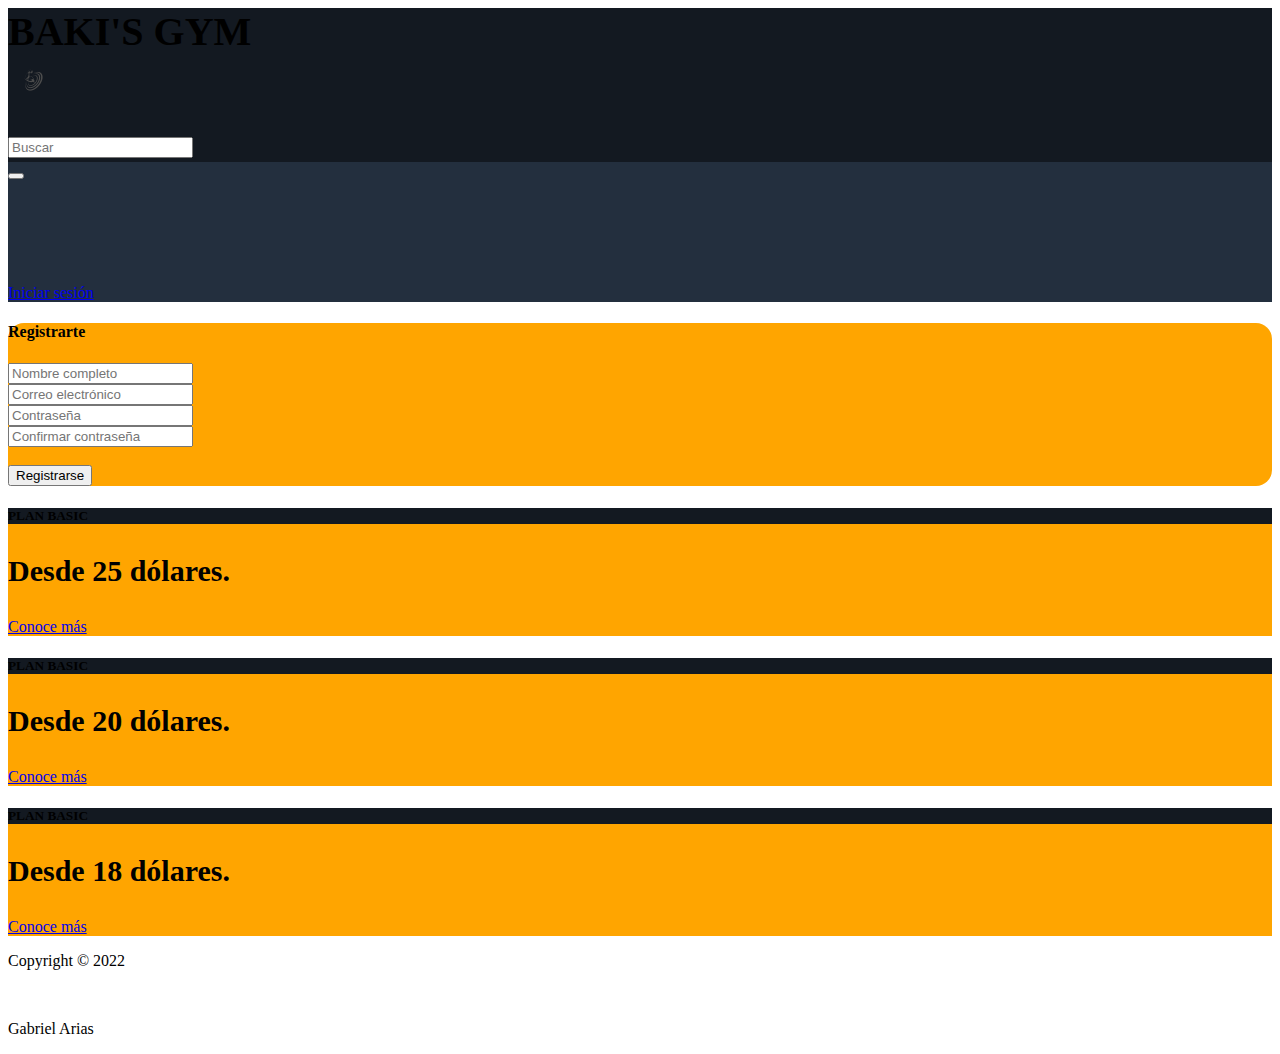
<file: index.html>
<!DOCTYPE html>
<html lang="en">

<head>
    <meta charset="UTF-8">
    <link href="https://cdn.jsdelivr.net/npm/bootstrap@5.2.0/dist/css/bootstrap.min.css" rel="stylesheet"
        integrity="sha384-gH2yIJqKdNHPEq0n4Mqa/HGKIhSkIHeL5AyhkYV8i59U5AR6csBvApHHNl/vI1Bx" crossorigin="anonymous">
    <link rel="stylesheet" href="index.css">
    <meta http-equiv="X-UA-Compatible" content="IE=edge">
    <meta name="viewport" content="width=device-width, initial-scale=1.0">
    <title>Document</title>
</head>

<body>
    <header class="mb-5">
        <div class="p-3 text-center text-white" style="background-color: #131921; font-size: 40px; font-weight: bold;">BAKI'S GYM<div class="container">
                <div class="row">
                    <div class="col-md-4 d-flex justify-content-center justify-content-md-start mb-3 mb-md-0">
                        <a href="#!" class="ms-md-2">
                            <img src="img/pngwing.com.png" height="50" />
                        </a>
                    </div>

                    <div class="col-md-4">
                        <form class="d-flex input-group w-auto my-auto mb-3 mb-md-0">
                            <input autocomplete="off" type="search" class="form-control rounded" placeholder="Buscar" />
                            <span class="input-group-text border-0 d-none d-lg-flex"><i
                                    class="fas fa-search text-white"></i></span>
                        </form>
                    </div>

                    <div class="col-md-4 d-flex justify-content-center justify-content-md-end align-items-center">
                    </div>
                </div>
            </div>
        </div>

        <!-- Navbar -->
        <nav class="navbar navbar-expand-lg navbar-dark" style="background-color: #232f3e">
            <button class="navbar-toggler" type="button" data-bs-toggle="collapse"
                data-bs-target="#navbarSupportedContent" aria-controls="navbarSupportedContent" aria-expanded="false"
                aria-label="Toggle navigation">
                <span class="navbar-toggler-icon"></span>
            </button>
            <div class="collapse navbar-collapse" id="navbarSupportedContent">
                <ul class="navbar-nav me-auto mb-2 mb-lg-0">
                    <ul class="navbar-nav flex-row">
                        <li class="nav-item me-2 me-lg-0">
                            <a class="nav-link" href="Inicio.html" role="button" data-mdb-toggle="sidenav"
                                data-mdb-target="#sidenav-1" class="btn shadow-0 p-0 me-3" aria-controls="#sidenav-1"
                                aria-haspopup="true">
                                <i class="fas fa-bars me-1"></i>
                                <span>Inicio</span>
                            </a>
                        </li>
                        </li>
                        <li class="nav-item me-2 me-lg-0 d-none d-md-inline-block">
                            <a class="nav-link" href="#">Sedes</a>
                        </li>
                        <li class="nav-item me-2 me-lg-0 d-none d-md-inline-block">
                            <a class="nav-link"
                                href="https://entrenamientosanime.blogspot.com/2019/10/entrenamiento-baki-hanma-calistenia.html">Inspiraciones</a>
                        </li>
                        <li class="nav-item me-2 me-lg-0 d-none d-md-inline-block">
                            <a class="nav-link" href="#">Contactar</a>
                        </li>
                    </ul>
                </ul>
                <a href="Login.html" class="btn btn-outline-light">Iniciar sesión</a>
            </div>
            <i class="material-icons"></i>
            </button>
    </header>

    <section class="vh-100 gradient-custom">
        <div class="container py-5 h-100">
            <div class="row d-flex justify-content-center align-items-center h-100">
                <div class="col-12 col-md-8 col-lg-6 col-xl-5">
                    <div class="card bg-dark text-white" style="border-radius: 1rem;">
                        <div class="card-body p-5 text-center">
                            <div class="card-back">
                                <div class="center-wrap">
                                    <div class="section text-center">
                                        <h4 class="mb-4 pb-3">Registrarte</h4>
                                        <div class="form-group">
                                            <input type="text" name="logname" class="form-style"
                                                placeholder="Nombre completo" id="logname" autocomplete="on">
                                            <i class="input-icon uil uil-user"></i>
                                        </div>
                                        <div class="form-group mt-2">
                                            <input type="email" name="logemail" class="form-style"
                                                placeholder="Correo electrónico" id="logemail" autocomplete="on">
                                            <i class="input-icon uil uil-at"></i>
                                        </div>
                                        <div class="form-group mt-2">
                                            <input type="password" name="logpass" class="form-style"
                                                placeholder="Contraseña" id="logpass" autocomplete="off">
                                            <i class="input-icon uil uil-lock-alt"></i>
                                        </div>
                                        <div class="form-group mt-2">
                                            <input type="passwordconfirm" name="logpass" class="form-style"
                                                placeholder="Confirmar contraseña" id="logpass" autocomplete="off">
                                            <i class="input-icon uil uil-lock-alt"></i>
                                        </div>
                                        <br>
                                        <button type="submit" class="btn btn-primary my-1">Registrarse</button>
                                    </div>
                                </div>
                            </div>
                        </div>
                    </div>
                </div>
            </div>
        </div>
    </section>

    <div class="m-4">
        <div class="row row-cols-1 row-cols-md-3 g-3">
            <div class="col">
                <div class="card text-center">
                    <div class="card-body">
                        <h5 class="card-title text-white" style="background-color: #131921">PLAN BASIC</h5>
                        <b><p class="p-4 card-text" style="font-size: 30px">Desde 25 dólares.</p></b>                        
                        <a href="#" class="btn btn-dark">Conoce más</a>
                    </div>
                </div>
            </div>
            <div class="col">
                <div class="card text-center">
                    <div class="card-body">
                        <h5 class="card-title text-white" style="background-color: #131921">PLAN BASIC</h5>
                        <b><p class="p-4 card-text" style="font-size: 30px">Desde 20 dólares.</p></b>
                        <a href="#" class="btn btn-dark">Conoce más</a>
                    </div>
                </div>
            </div>
            <div class="col">
                <div class="card text-center">
                    <div class="card-body">
                        <h5 class="card-title text-white" style="background-color: #131921">PLAN BASIC</h5>
                        <b><p class="p-4 card-text" style="font-size: 30px">Desde 18 dólares.</p></b>
                        <a href="#" class="btn btn-dark">Conoce más</a>
                    </div>
                </div>
            </div>
        </div>
    </div>

    <footer>
        <p class=text-center>Copyright ©  2022</p>
        <br>
        <p class=text-center>Gabriel Arias</p>
    </footer>
</body>

</html>
</file>
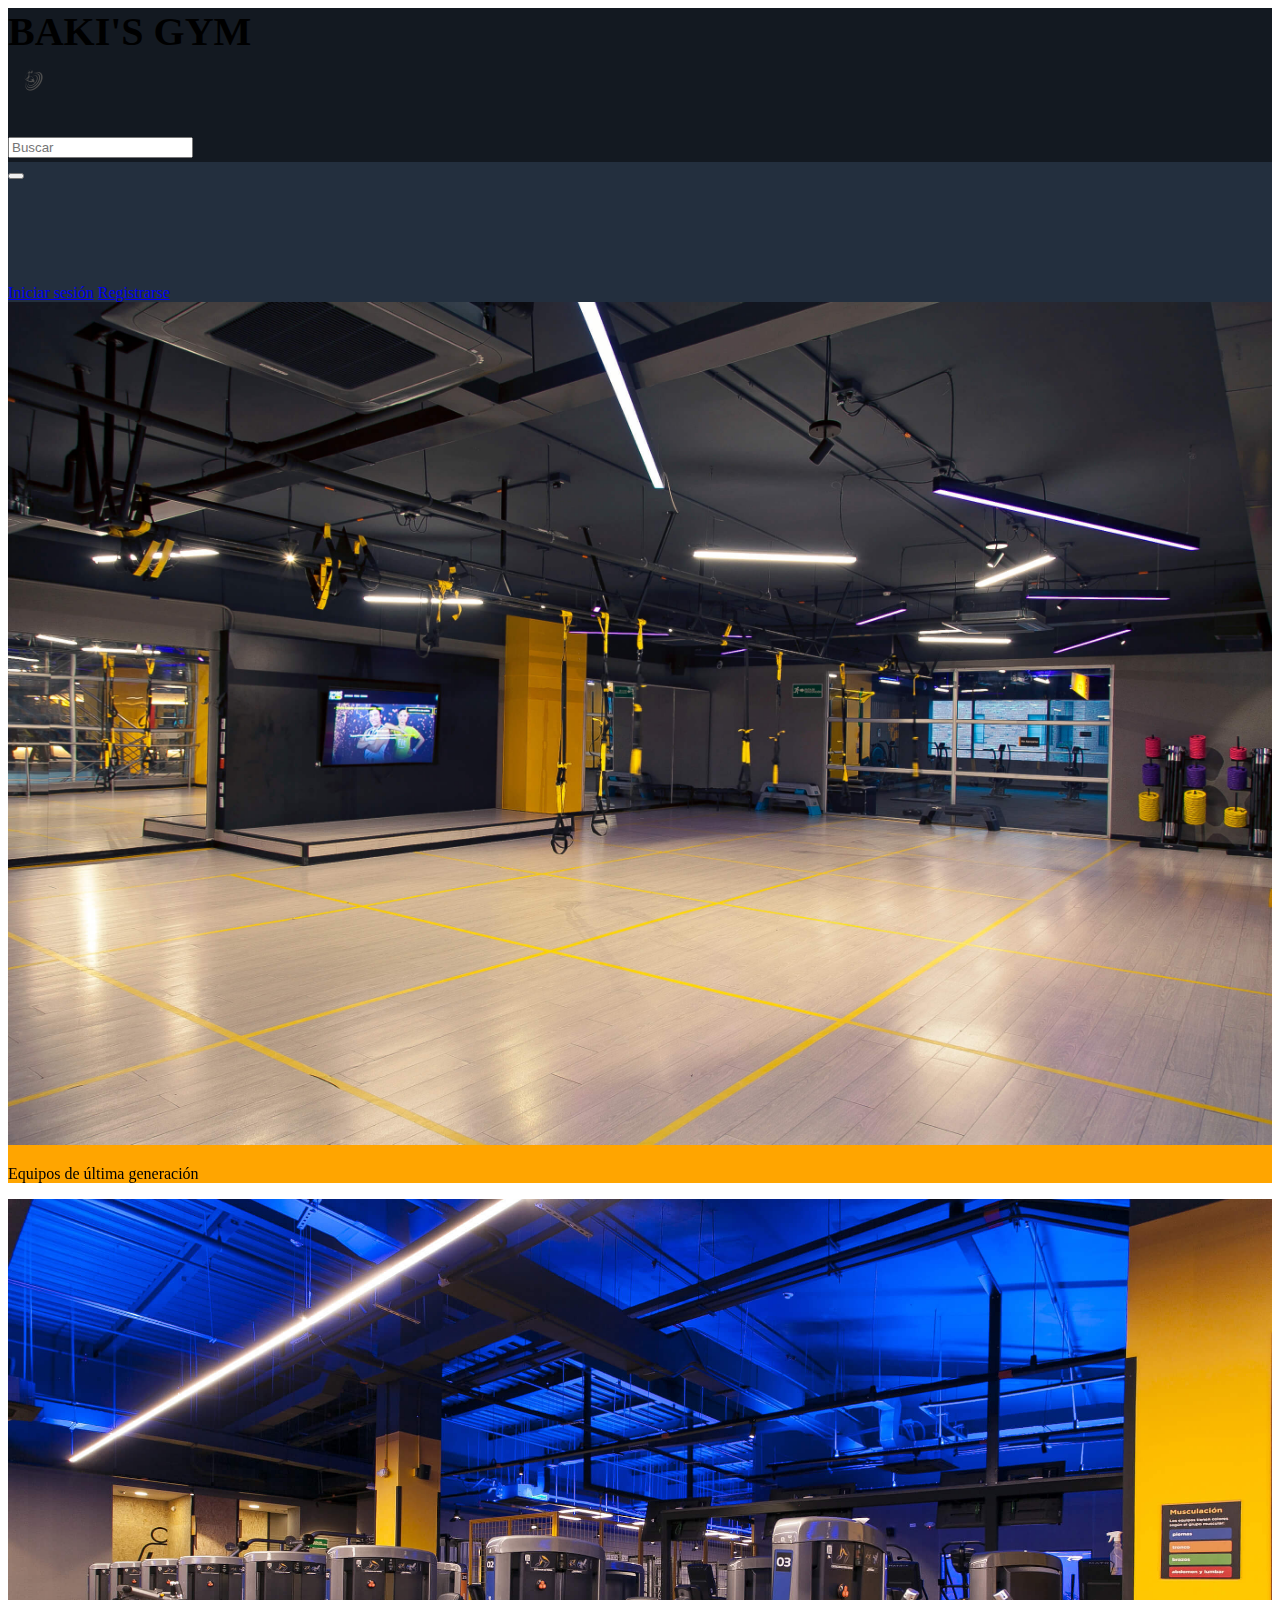
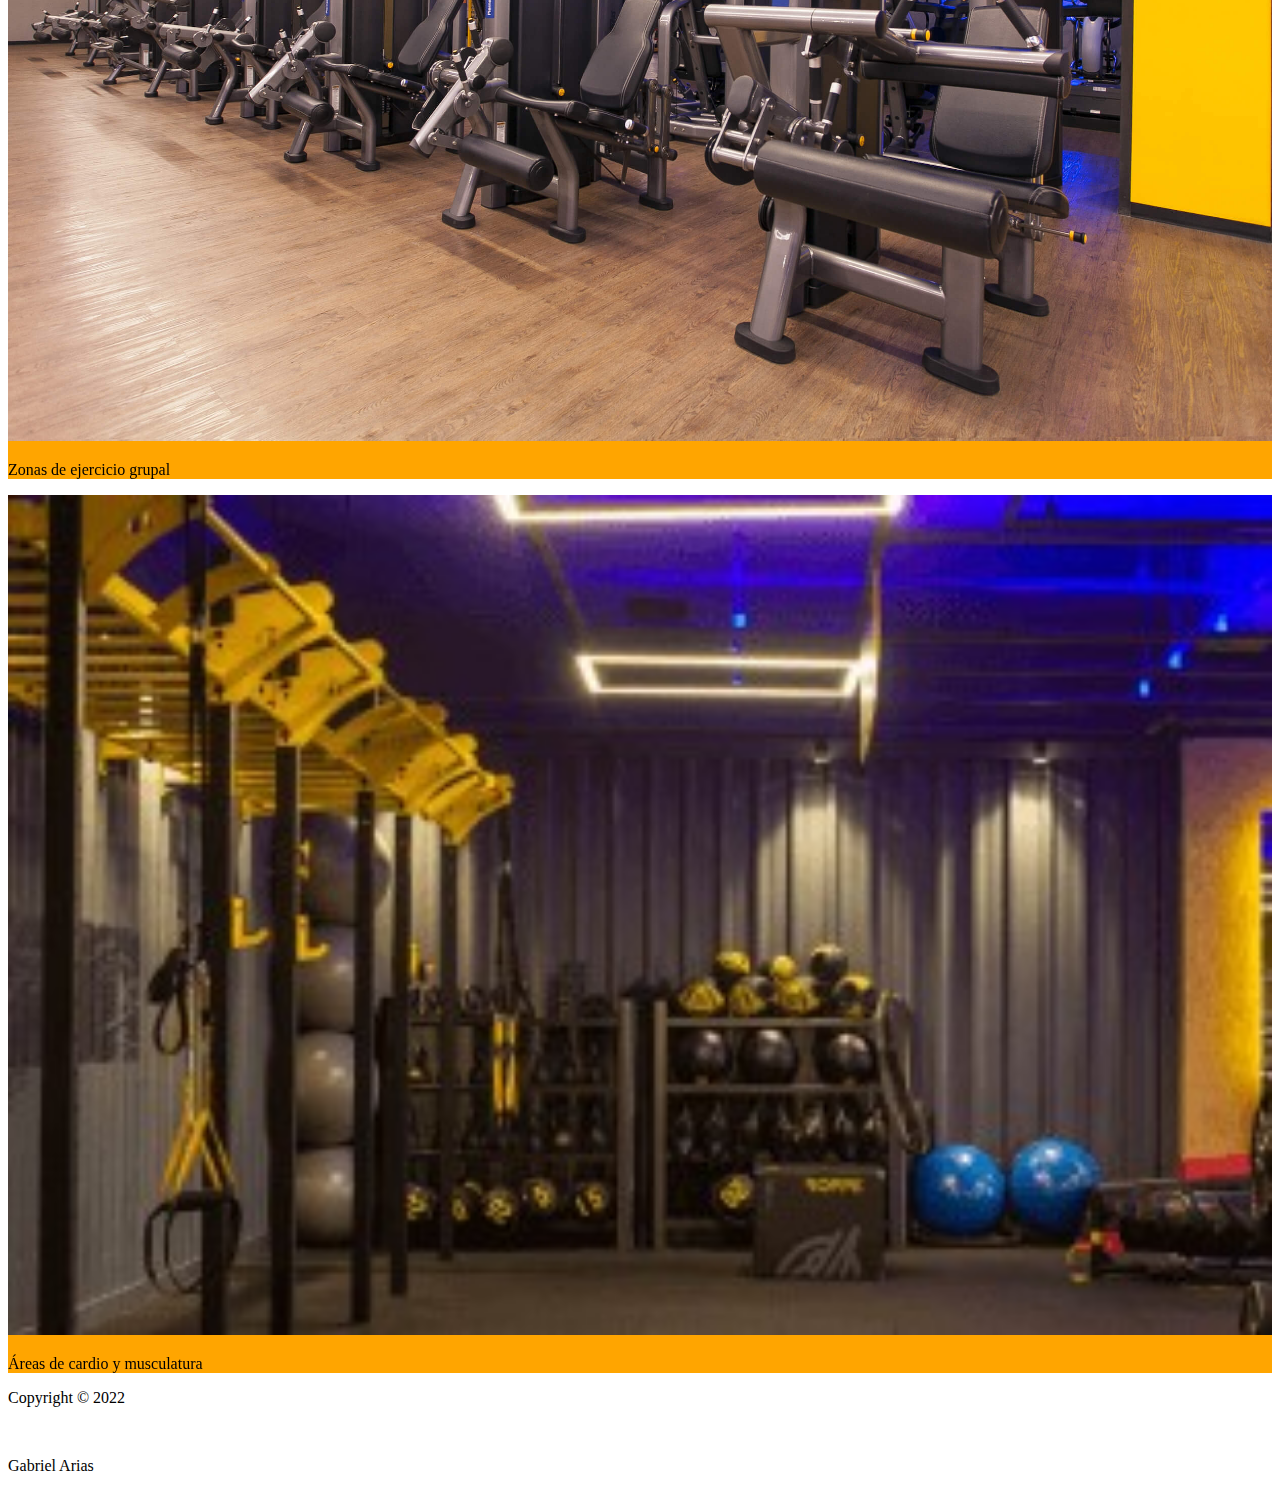
<file: Inicio.html>
<!DOCTYPE html>
<html lang="en">
<head>
    <meta charset="UTF-8">
    <link href="https://cdn.jsdelivr.net/npm/bootstrap@5.2.0/dist/css/bootstrap.min.css" rel="stylesheet"
        integrity="sha384-gH2yIJqKdNHPEq0n4Mqa/HGKIhSkIHeL5AyhkYV8i59U5AR6csBvApHHNl/vI1Bx" crossorigin="anonymous">
    <link rel="stylesheet" href="index.css">
    <meta http-equiv="X-UA-Compatible" content="IE=edge">
    <meta name="viewport" content="width=device-width, initial-scale=1.0">
    <title>Document</title>
</head meta name="viewport" content="width=device-width, initial-scale=1">

<body>
    <header class="mb-5">
        <div class="p-3 text-center text-white" style="background-color: #131921; font-size: 40px; font-weight: bold;">BAKI'S GYM<div class="container">
                <div class="row">
                    <div class="col-md-4 d-flex justify-content-center justify-content-md-start mb-3 mb-md-0">
                        <a href="#!" class="ms-md-2">
                            <img src="img/pngwing.com.png" height="50" />
                        </a>
                    </div>

                    <div class="col-md-4">
                        <form class="d-flex input-group w-auto my-auto mb-3 mb-md-0">
                            <input autocomplete="off" type="search" class="form-control rounded" placeholder="Buscar" />
                            <span class="input-group-text border-0 d-none d-lg-flex"><i
                                    class="fas fa-search text-white"></i></span>
                        </form>
                    </div>

                    <div class="col-md-4 d-flex justify-content-center justify-content-md-end align-items-center">
                    </div>
                </div>
            </div>
        </div>      

        <!-- Navbar -->
        <nav class="navbar navbar-expand-lg navbar-dark" style="background-color: #232f3e">
            <button class="navbar-toggler" type="button" data-bs-toggle="collapse"
                data-bs-target="#navbarSupportedContent" aria-controls="navbarSupportedContent" aria-expanded="false"
                aria-label="Toggle navigation">
                <span class="navbar-toggler-icon"></span>
            </button>
            <div class="collapse navbar-collapse" id="navbarSupportedContent">
                <ul class="navbar-nav me-auto mb-2 mb-lg-0">
                    <ul class="navbar-nav flex-row">
                        <li class="nav-item me-2 me-lg-0">
                            <a class="nav-link" href="Inicio.html" role="button" data-mdb-toggle="sidenav"
                                data-mdb-target="#sidenav-1" class="btn shadow-0 p-0 me-3" aria-controls="#sidenav-1"
                                aria-haspopup="true">
                                <i class="fas fa-bars me-1"></i>
                                <span>Inicio</span>
                            </a>
                        </li>
                        </li>
                        <li class="nav-item me-2 me-lg-0 d-none d-md-inline-block">
                            <a class="nav-link" href="#">Sedes</a>
                        </li>
                        <li class="nav-item me-2 me-lg-0 d-none d-md-inline-block">
                            <a class="nav-link"
                                href="https://entrenamientosanime.blogspot.com/2019/10/entrenamiento-baki-hanma-calistenia.html">Inspiraciones</a>
                        </li>
                        <li class="nav-item me-2 me-lg-0 d-none d-md-inline-block">
                            <a class="nav-link" href="#">Contactar</a>
                        </li>
                    </ul>
                </ul>
                <a href="Login.html" class="btn btn-outline-light">Iniciar sesión</a>
                <a href="index.html" class="btn btn-outline-light">Registrarse</a>
            </div>
        </nav>
      
        <div id="container2">
            <div class="album py-5 bg-light">
                <div class="container">
                    <div class="row row-cols-1 row-cols-sm-2 row-cols-md-3 g-3">
                        <div class="col">
                            <div class="card shadow-sm">
                                <img src="img/salon-grupal.jpeg" class="img-fluid"
                                    alt="..." width="100%" height="100%">
                                <div class="card-body">
                                    <p class="card-text text-center">Equipos de última generación</p>
                                </div>
                            </div>
                        </div>
                       
                        <div class="col">
                            <div class="card shadow-sm">
                                <img src="img/maquinas-ultima-tecnologia.jpg" class="img-fluid"
                                    alt="..." width="100%" height="100%">
                                <div class="card-body">
                                    <p class="card-text text-center">Zonas de ejercicio grupal</p>
                                </div>
                            </div>
                        </div>
    
                        <div class="col">
                            <div class="card shadow-sm">
                                <img src="img/areas-musculacao.jpg" class="img-fluid"
                                    alt="..." width="100%" height="100%">
                                <div class="card-body">
                                    <p class="card-text text-center">Áreas de cardio y musculatura</p>                                    
                                </div>
                            </div>
                        </div>                        
                    </div>
                </div>
            </div>
        </div>        
    </header>
    <footer>
        <p class=text-center>Copyright ©  2022</p>
        <br>
        <p class=text-center>Gabriel Arias</p>
    </footer>
</body>
</html>
</file>
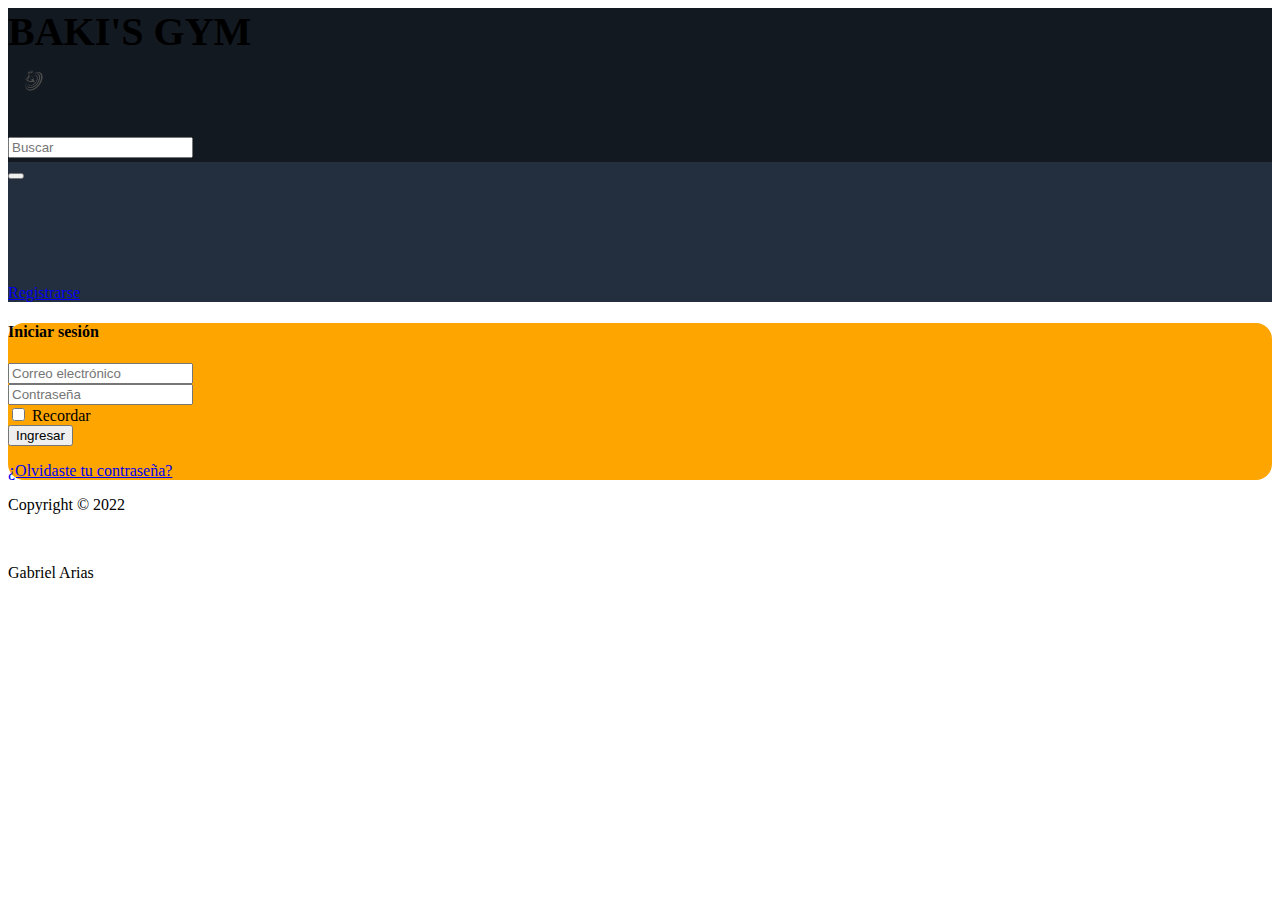
<file: Login.html>
<!DOCTYPE html>
<html lang="en">
<head>
    <meta charset="UTF-8">
    <link href="https://cdn.jsdelivr.net/npm/bootstrap@5.2.0/dist/css/bootstrap.min.css" rel="stylesheet"
        integrity="sha384-gH2yIJqKdNHPEq0n4Mqa/HGKIhSkIHeL5AyhkYV8i59U5AR6csBvApHHNl/vI1Bx" crossorigin="anonymous">
    <link rel="stylesheet" href="index.css">
    <meta http-equiv="X-UA-Compatible" content="IE=edge">
    <meta name="viewport" content="width=device-width, initial-scale=1.0">
    <title>Document</title>
</head meta name="viewport" content="width=device-width, initial-scale=1">
<body>
    <header class="mb-5">
        <div class="p-3 text-center text-white" style="background-color: #131921; font-size: 40px; font-weight: bold;">BAKI'S GYM<div class="container">
                <div class="row">
                    <div class="col-md-4 d-flex justify-content-center justify-content-md-start mb-3 mb-md-0">
                        <a href="#!" class="ms-md-2">
                            <img src="img/pngwing.com.png" height="50" />
                        </a>
                    </div>

                    <div class="col-md-4">
                        <form class="d-flex input-group w-auto my-auto mb-3 mb-md-0">
                            <input autocomplete="off" type="search" class="form-control rounded" placeholder="Buscar" />
                            <span class="input-group-text border-0 d-none d-lg-flex"><i
                                    class="fas fa-search text-white"></i></span>
                        </form>
                    </div>

                    <div class="col-md-4 d-flex justify-content-center justify-content-md-end align-items-center">
                    </div>
                </div>
            </div>
        </div>
      

        <!-- Navbar -->
        <nav class="navbar navbar-expand-lg navbar-dark" style="background-color: #232f3e">
            <button class="navbar-toggler" type="button" data-bs-toggle="collapse"
                data-bs-target="#navbarSupportedContent" aria-controls="navbarSupportedContent" aria-expanded="false"
                aria-label="Toggle navigation">
                <span class="navbar-toggler-icon"></span>
            </button>
            <div class="collapse navbar-collapse" id="navbarSupportedContent">
                <ul class="navbar-nav me-auto mb-2 mb-lg-0">
                    <ul class="navbar-nav flex-row">
                        <li class="nav-item me-2 me-lg-0">
                            <a class="nav-link" href="Inicio.html" role="button" data-mdb-toggle="sidenav"
                                data-mdb-target="#sidenav-1" class="btn shadow-0 p-0 me-3" aria-controls="#sidenav-1"
                                aria-haspopup="true">
                                <i class="fas fa-bars me-1"></i>
                                <span>Inicio</span>
                            </a>
                        </li>
                        </li>
                        <li class="nav-item me-2 me-lg-0 d-none d-md-inline-block">
                            <a class="nav-link" href="#">Sedes</a>
                        </li>
                        <li class="nav-item me-2 me-lg-0 d-none d-md-inline-block">
                            <a class="nav-link"
                                href="https://entrenamientosanime.blogspot.com/2019/10/entrenamiento-baki-hanma-calistenia.html">Inspiraciones</a>
                        </li>
                        <li class="nav-item me-2 me-lg-0 d-none d-md-inline-block">
                            <a class="nav-link" href="#">Contactar</a>
                        </li>
                    </ul>
                </ul>
                <a href="index.html" class="btn btn-outline-light">Registrarse</a>
            </div>
        </nav>
        <!-- Navbar -->        
    </header>
    <section class="vh-100 gradient-custom">
        <div class="container py-5 h-100">
            <div class="row d-flex justify-content-center align-items-center h-100">
                <div class="col-12 col-md-8 col-lg-6 col-xl-5">
                    <div class="card bg-dark text-white" style="border-radius: 1rem;">
                        <div class="card-body p-5 text-center">
                            <section id="login">
                                <div class="section">
                                    <div class="container">
                                        <div class="row full-height justify-content-center">
                                            <div class="col-12 text-center align-self-center py-5">
                                                <div class="card-3d-wrap mx-auto">
                                                    <div class="card-3d-wrapper">
                                                        <div class="card-front">
                                                            <div class="center-wrap">
                                                                <div class="section text-center">
                                                                    <h4 class="mb-4 pb-3">Iniciar sesión</h4>
                                                                    <div class="form-group">
                                                                        <input type="email" name="logemail" class="form-style"
                                                                            placeholder="Correo electrónico" id="logemail"
                                                                            autocomplete="off">
                                                                        <i class="input-icon uil uil-at"></i>
                                                                    </div>
                                                                    <div class="form-group mt-2">
                                                                        <input type="password" name="logpass" class="form-style"
                                                                            placeholder="Contraseña" id="logpass" autocomplete="off">
                                                                        <i class="input-icon uil uil-lock-alt"></i>
                                                                    </div>
                                                                    <div class="section pb-5 pt-5 pt-sm-2 text-center">
                                                                        <div class="custom-control custom-checkbox my-1 mr-sm-2">
                                                                            <input type="checkbox" class="custom-control-input" id="customControlInline">
                                                                            <label class="custom-control-label" for="customControlInline">Recordar</label>
                                                                        </div>                                                                        
                                                                        <button type="submit" class="btn btn-primary my-1">Ingresar</button>
                                                                        </form>                                                                        
                                                                        <label for="reg-log"></label>
                                                                    <p class="mb-0 mt-4 text-center"><a href="#0" class="link">¿Olvidaste tu
                                                                            contraseña?</a></p>
                                                                </div>
                                                            </div>
                                                        </div>
                                                    </div>
                                                </div>
                                            </div>
                                        </div>
                                    </div>
                                </div>
                            </section>
                        </div>
                    </div>
                </div>
            </div>
        </div>
    </section>   
    <footer>
        <p class=text-center>Copyright ©  2022</p>
        <br>
        <p class=text-center>Gabriel Arias</p>
    </footer> 
</body>
</html>
</file>
<file: index.css>
.album{
  background-image: url(https://img.freepik.com/fotos-premium/grupo-personas-haciendo-ejercicios-calentamiento-gimnasio_23-2147949530.jpg?w=1380);
  position: relative;
}
.navbar-nav{
    position: sticky;
    left: 32%;
    transform: translatex(-50%);
}

.btn-outline-light{
  transform: translatex(-350%);
}

.card{
  background-color: orange;
}
</file>
